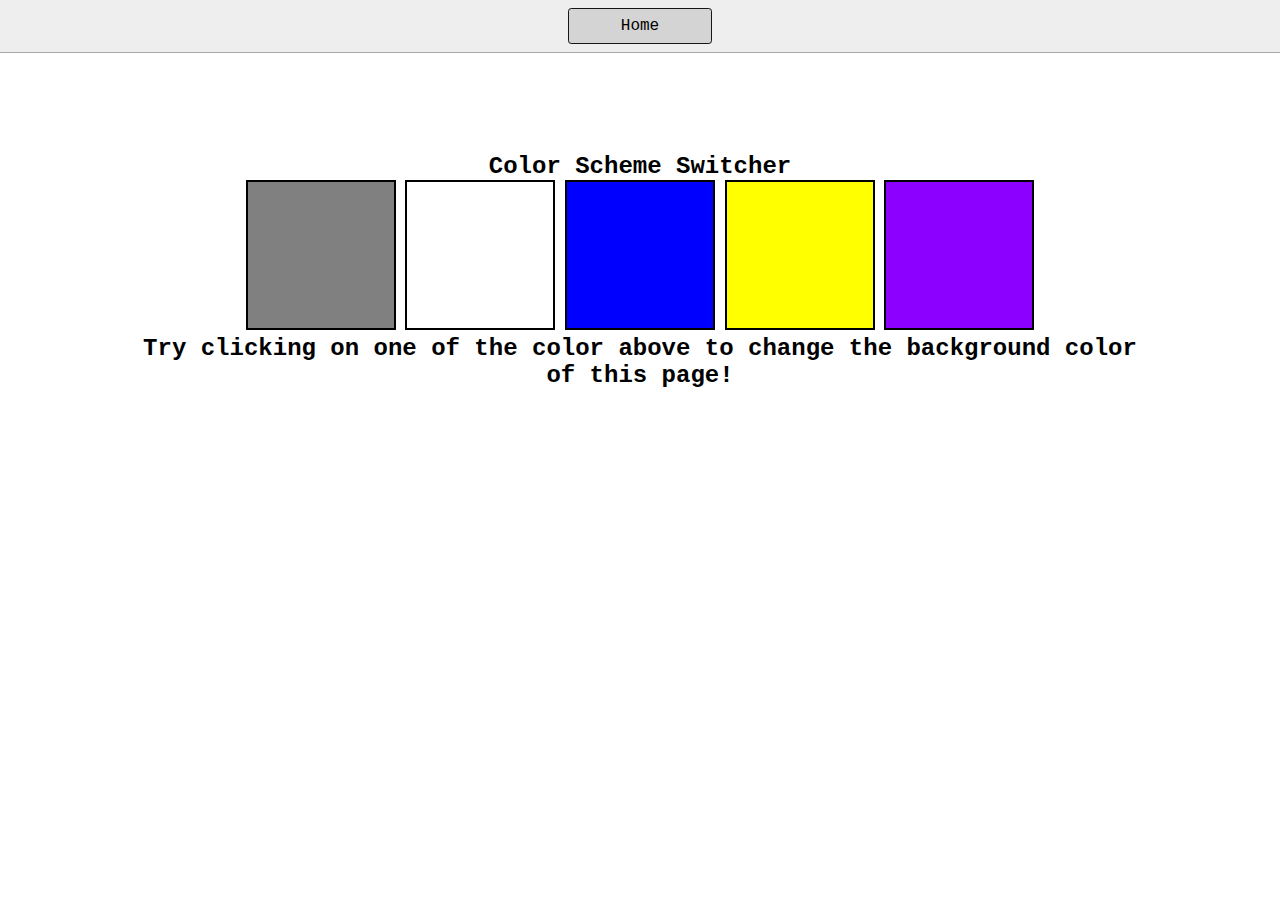
<file: 01-Color-Scheme-Switcher/index.html>
<!DOCTYPE html>
<html lang="en">
<head>
    <meta charset="UTF-8">
    <meta name="viewport" content="width=device-width, initial-scale=1.0">
    <link rel="stylesheet" href="style.css">
    <title>Javascript Background Color Scheme Switcher</title>
</head>
<body>
<nav>
    <a href="/" aria-current="page">Home</a>
    
</nav>
    <div class="canvas">
        <h1>Color Scheme Switcher</h1>
        <span class="button" id="grey"></span>
        <span class="button" id="white"></span>
        <span class="button" id="blue"></span>
        <span class="button" id="yellow"></span>
        <span class="button" id="purple"></span>
        <h2>Try clicking on one of the color above
            <span>to change the background color of this page!</span>
        </h2>
    </div>
    <script src="index.js"></script>
</body>
</html>
</file>
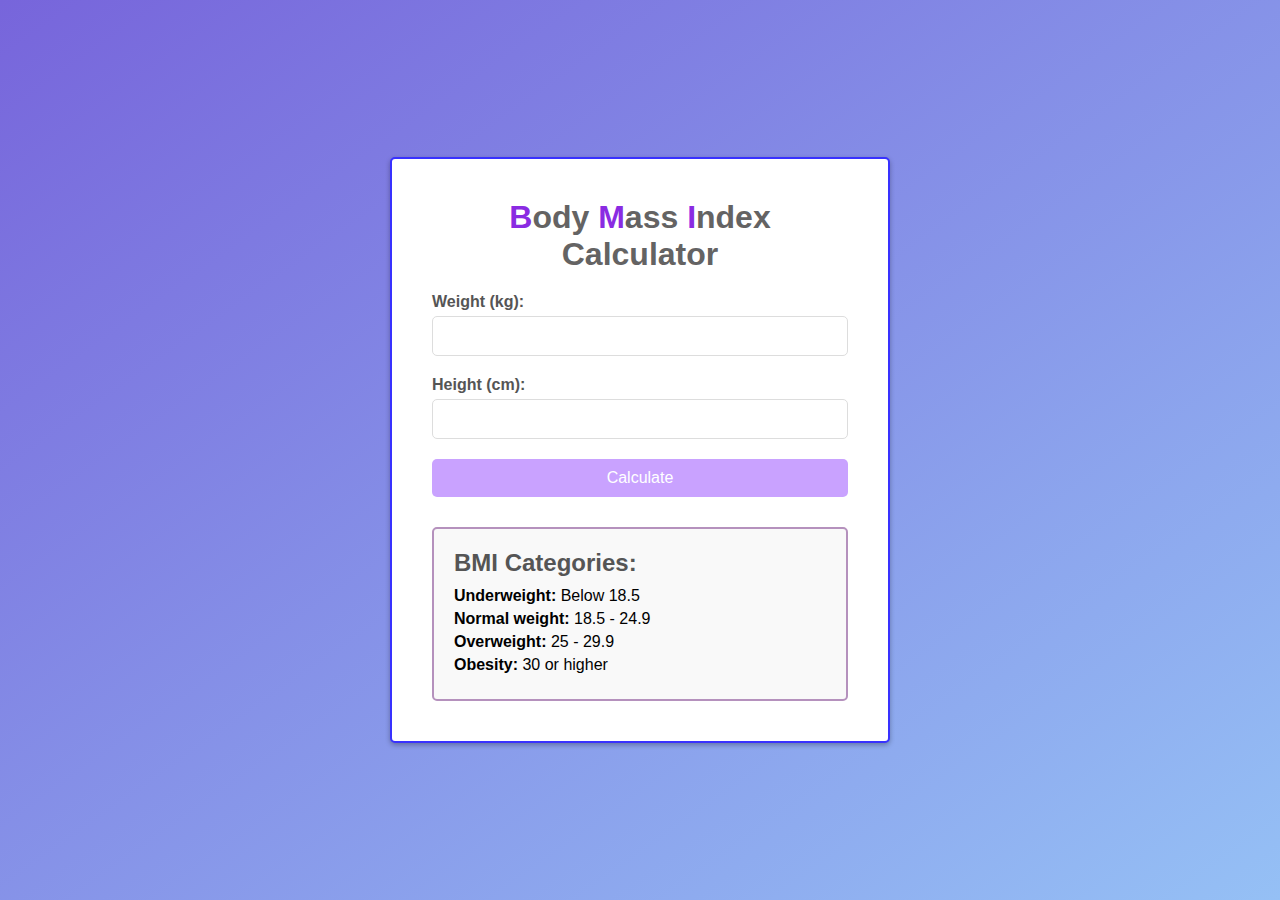
<file: 02-BMI-Generator/index.html>
<!DOCTYPE html>
<html lang="en">
<head>
    <meta charset="UTF-8">
    <meta name="viewport" content="width=device-width, initial-scale=1.0">
    <link rel="stylesheet" href="style.css">
    <title>Javascript Background Color Scheme Switcher</title>
</head>
<body>

<div class="container">
    <h1><span style="color: blueviolet;">B</span>ody <span style="color: blueviolet;">M</span>ass <span style="color: blueviolet;">I</span>ndex Calculator</h1>
    <form id="bmiForm">
      <div class="form-group">
        <label for="weight">Weight (kg):</label>
        <input type="number" id="weight" required>
      </div>
      <div class="form-group">
        <label for="height">Height (cm):</label>
        <input type="number" id="height" required>
      </div>
      <input type="submit" value="Calculate">
   
    <div id="results" class="result"></div>

    <div class="bmi-details">
      <h2>BMI Categories:</h2>
      <p id="under-weight"><strong>Underweight:</strong> Below 18.5</p>
      <p id="normal"><strong>Normal weight:</strong> 18.5 - 24.9</p>
      <p id="over-weight"><strong>Overweight:</strong> 25 - 29.9</p>
      <p><strong>Obesity:</strong> 30 or higher</p>
    </div>
  </div>
</form>

 
</body>
<script src="bmi.js"></script>
</html>
</file>
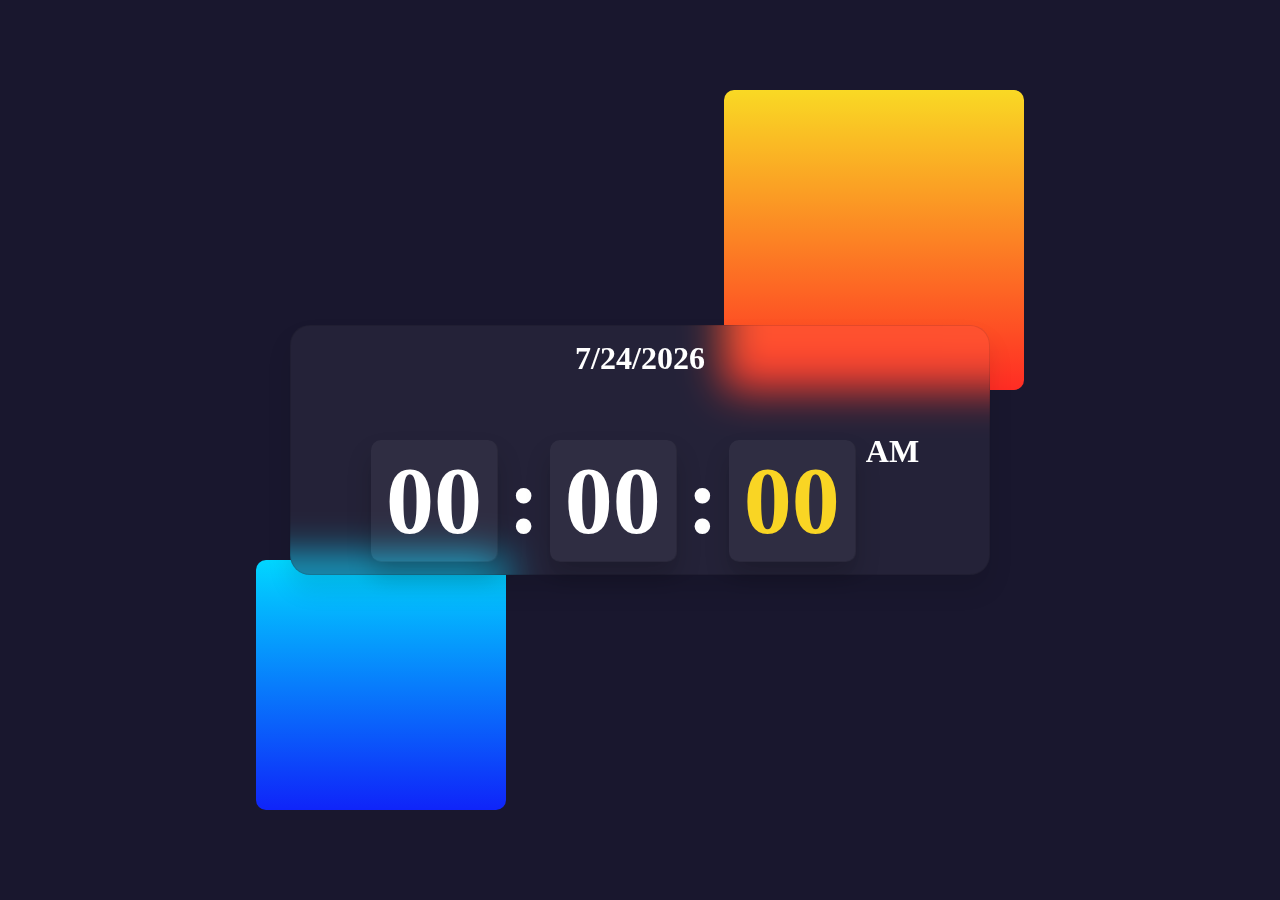
<file: 03-Digital-Clock/index.html>
<!DOCTYPE html>
<html lang="en">

<head>
    <meta charset="UTF-8">
    <meta name="viewport" content="width=device-width, initial-scale=1.0">
    <title>Digital Clock</title>
    <style>
        * {
            margin: 0;
            padding: 0;
            box-sizing: border-box;
            font-family: consolas;
        }

        section {
            position: relative;
            width: 100%;
            height: 100vh;
            background: #19172e;
            display: flex;
            justify-content: center;
            align-items: center;
        }

        section::before {
            content: '';
            position: absolute;
            top: 10%;
            right: 20%;
            width: 300px;
            height: 300px;
            border-radius: 10px;
            background: linear-gradient(#f9d924, #ff2c24);
            animation: animate 5s ease-in-out infinite;
        }

        section::after {
            content: '';
            position: absolute;
            bottom: 10%;
            left: 20%;
            width: 250px;
            height: 250px;
            border-radius: 10px;
            background: linear-gradient(#01d6ff, #0f24f9);
            animation: animate 5s ease-in-out infinite;
        }

        @keyframes animate {

            0%,
            100% {
                transform: translateY(20px);

            }

            50% {
                transform: translateY(-20px);
            }
        }

        .clock {
            position: relative;
            width: 700px;
            height: 250px;
            background: rgba(255, 255, 255, 0.05);
            box-shadow: 0 15px 25px rgba(0, 0, 0, 0.1);
            z-index: 1000;
            border-radius: 20px;
            border: 1px solid rgba(0, 0, 0, 0.1);
            backdrop-filter: blur(20px);
        }

        .clock .container {
            display: flex;
            justify-content: center;
            align-items: center;
            height: 100%;
        }

        .clock .container h2 {
            color: #ffffff;
            font-size: 6rem;
        }

        .clock .container h2:nth-child(odd) {
            padding: 5px 15px;
            border-radius: 10px;
            background: rgba(255, 255, 255, 0.05);
            box-shadow: 0 15px 25px rgba(0, 0, 0, 0.2);
            margin: 0 10px;
            border-bottom: 1px solid rgba(0, 0, 0, 0.1);
            border-right: 1px solid rgba(0, 0, 0, 0.1);

        }

        .clock .container h2#seconds {
            color: #f9d524;

        }

        #ampm {
            position: relative;
            top: -20%;
            font-size: 2rem;
            color: #fff;
            font-weight: 600;
        }

        #date {
            font-size: 2rem;
            text-align: center;
            color: #ffffff;
            height: 2%;
            padding-top: 2%;
            
        }
    </style>
</head>

<body>
    <section>

        <div class="clock">
            <div class="date">
                <h2 id="date"></h2>
            </div>
            <div class="container">
                <h2 id="hour">00</h2>
                <h2 class="dot">:</h2>
                <h2 id="minutes">00</h2>
                <h2 class="dot">:</h2>
                <h2 id="seconds">00</h2>
                <span id="ampm">AM</span>
            </div>

        </div>

    </section>
    <script src="digital-clock.js"></script>
</body>

</html>
</file>
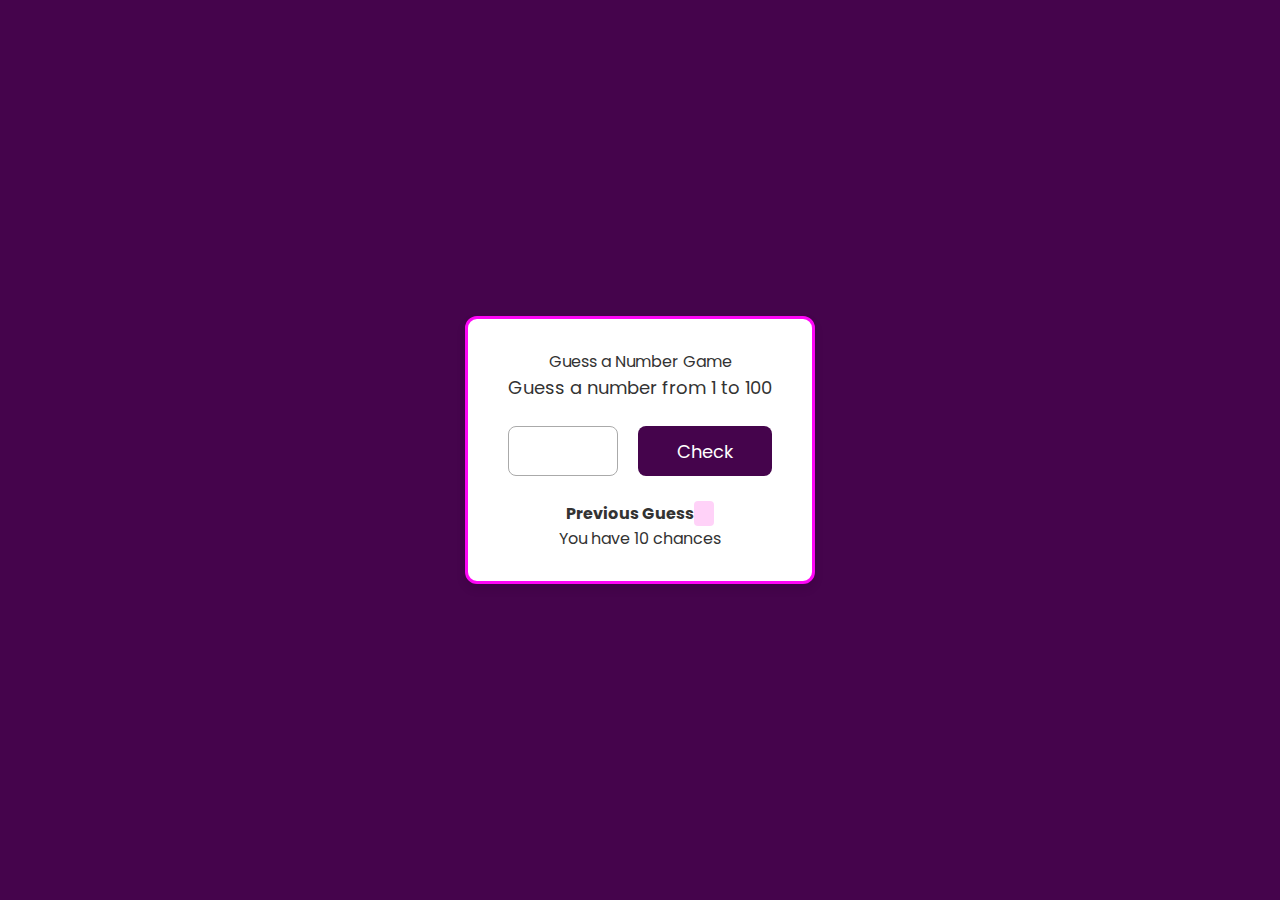
<file: 04-Guessing Number/index.html>
<!DOCTYPE html>
<html lang="en">

<head>
    <meta charset="UTF-8" />
    <meta http-equiv="X-UA-Compatible" content="IE=edge" />
    <meta name="viewport" content="width=device-width, initial-scale=1.0" />
    <title>Game in HTML CSS & JavaScript</title>
</head>
<style>
    /* Import Google font - Poppins */
    @import url("https://fonts.googleapis.com/css2?family=Poppins:wght@200;300;400;500;600;700&display=swap");

    * {
        margin: 0;
        padding: 0;
        box-sizing: border-box;
        font-family: "Poppins", sans-serif;
    }

    body {
        min-height: 100vh;
        display: flex;
        align-items: center;
        justify-content: center;
        background: #45044c;
    }

    .wrapper {
        padding: 30px 40px;
        border-radius: 12px;
        background: #fff;
        text-align: center;
        border: 3px solid rgb(255, 6, 247);
        box-shadow: 0 5px 10px rgba(0, 0, 0, 0.1);
    }

    .wrapper header {
        font-size: 18px;
        font-weight: 400;
        color: #333;
    }

    .wrapper p {
        color: #333;
    }

    .wrapper .input-field {
        display: flex;
        justify-content: center;
        gap: 20px;
        margin: 25px 0;
    }

    .input-field input,
    .input-field button {
        height: 50px;
        width: 100%;
        outline: none;
        padding: 0 20px;
        border-radius: 8px;
        font-size: 18px;
    }

    .input-field input {
        text-align: center;
        color: #240a32;
        width: 110px;
        border: 1px solid #aaa;
    }

    input::-webkit-inner-spin-button,
    input::-webkit-outer-spin-button {
        display: none;
    }

    .input-field input:disabled {
        cursor: not-allowed;
    }

    .input-field button {
        border: none;
        background: #45044c;
        color: #fff;
        cursor: pointer;
        transition: 0.3s;
    }

    .input-field button:active {
        transform: scale(0.97);
    }
    .previous-guess{
        background-color: rgba(255, 0, 217, 0.176);
        padding: 1px 10px;
        border-radius: 4px;
    }
</style>

<body>
    <div class="wrapper">
        <div class="heading">
            <p>Guess a Number Game</p>
        </div>
        <header>Guess a number from 1 to 100</header>
        <p class="guess"></p>
        <form class="form">
            <div class="input-field">
                <input type="text" id="guess-field" />
                <button id="submit-guess">Check</button>
            </div>
        </form>
        <div class="resultParas">
            <p><b>Previous Guess</b> <span class="previous-guess" ></span></p>
            <p>You have <span class="chances">10</span> chances</p>
        </div>
    </div>

    <script src="guess-number.js" defer></script>
</body>

</html>
</file>
<file: 01-Color-Scheme-Switcher/style.css>
*{
    margin: 0;
    padding: 0;
    box-sizing: border-box;
}

body{
    margin: 0;
    color: black;
    background-color: white;
    font-family: 'Courier New', Courier, monospace;
}
nav{
    display: flex;
    flex-wrap: wrap;
    align-items: center;
    justify-content: center;
    padding: 0.5rem;
    gap: 0.5rem;
    border-bottom: solid 1px #aaa;
    background-color: #eee;

}
nav a {
    display: inline-block;
    min-width: 9rem;
    padding: 0.5rem;
    border-radius: 0.2rem;
    border: solid 1px rgb(22, 22, 22);
    text-align: center;
    text-decoration: none;
    color: #1b1b1b;
  }

nav a[aria-current='page'] {
    color: #000;
    background-color: #d4d4d4;
  }
  h1 {
    font-weight: bold;
    font-size: 1.5rem;
  }
  .canvas {
    margin: 100px auto 100px;
    width: 80%;
    text-align: center;
  }
.button{
    height:150px;
    width: 150px;
    border: solid black 2px;
    box-shadow:inset #aaa 10 20;
    display: inline-block;
}
#grey {
    background: grey;
  }
  
  #white {
    background: white;
  }
  #blue {
    background: blue;
  }
  #yellow {
    background: yellow;
  }
  #purple {
    background: rgb(140, 0, 255);
  }
</file>
<file: 02-BMI-Generator/style.css>
* {
    margin: 0;
    padding: 0;
    box-sizing: border-box;
}

body {
    font-family: Arial, sans-serif;
    background: linear-gradient(to bottom right,  #7765db, #95c0f5);
    display: flex;
    flex-direction: row;
    justify-content: center;
    align-items: center;
    height: 100vh;
}

.container {
    background-color: #fff;
    border-radius: 5px;
    box-shadow: 0 2px 5px rgba(0, 0, 0, 0.3);
    padding: 40px;
    width:500px;
    max-width: 90%;
    border: 2px solid rgb(56, 49, 255);
}

h1{
    text-align: center;
    margin-top: 0;
    margin-bottom: 20px;
    color: #646363;
}

.form-group {
    margin-bottom: 20px;
}

label {
    display: block;
    margin-bottom: 5px;
    font-weight: bold;
    color: #555;
}

input[type="text"],
input[type="number"] {
    width: 100%;
    padding: 10px;
    font-size: 16px;
    border: 1px solid #ddd;
    border-radius: 5px;
}

input[type="submit"] {
    width: 100%;
    padding: 10px;
    font-size: 16px;
    border: none;
    border-radius: 5px;
    background-color: #c9a2ff;
    color: #fff;
    cursor: pointer;
    transition: background-color 0.3s ease;
}

input[type="submit"]:hover {
    background-color: #8335ef;
}

.result {
    text-align: center;
    margin-top: 20px;
    font-size: 24px;
    font-weight: bold;
    color: #333;
}

.bmi-details {
    margin-top: 30px;
    padding: 20px;
    background-color: #f9f9f9;
    border: 2px solid #b591bd;
    border-radius: 5px;
}

.bmi-details h2 {
    margin-top: 0;
    margin-bottom: 10px;
    color: #555;
}

.bmi-details p {
    margin-top: 0;
    margin-bottom: 5px;
}
</file>
